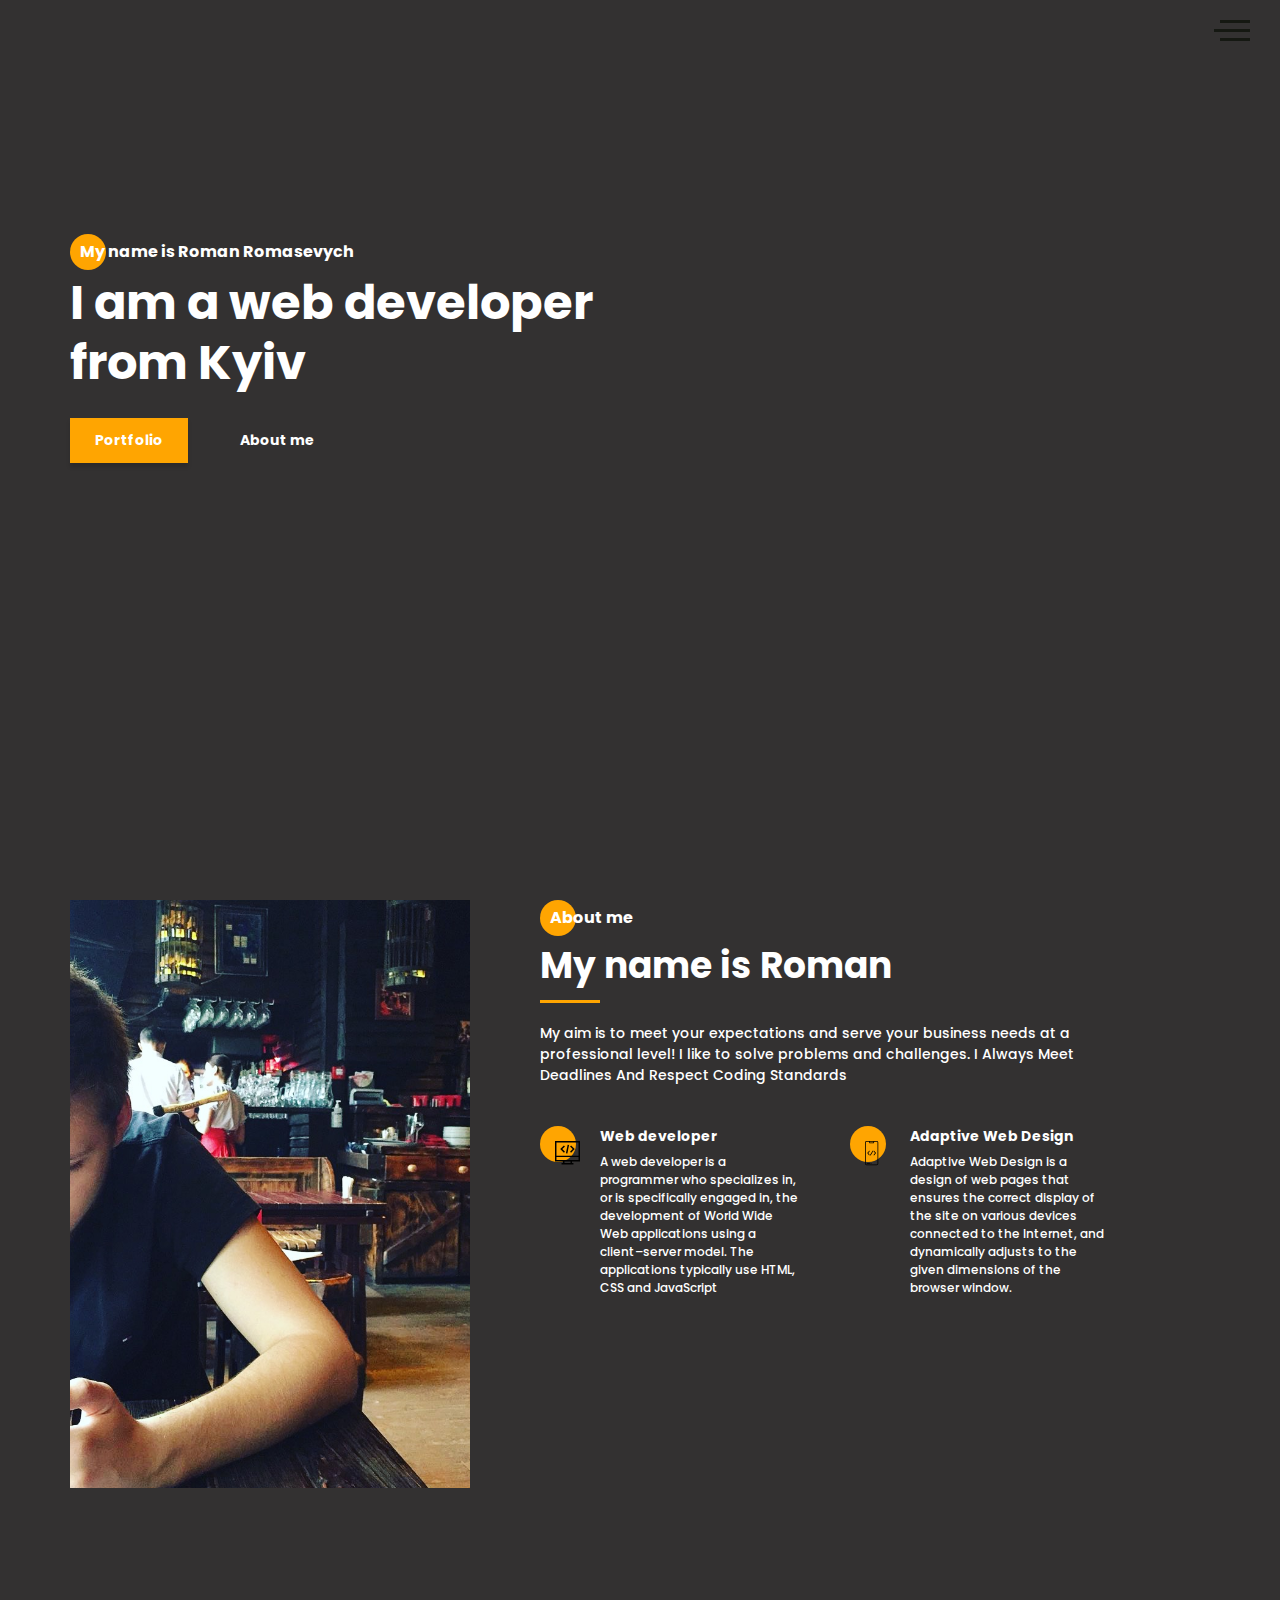
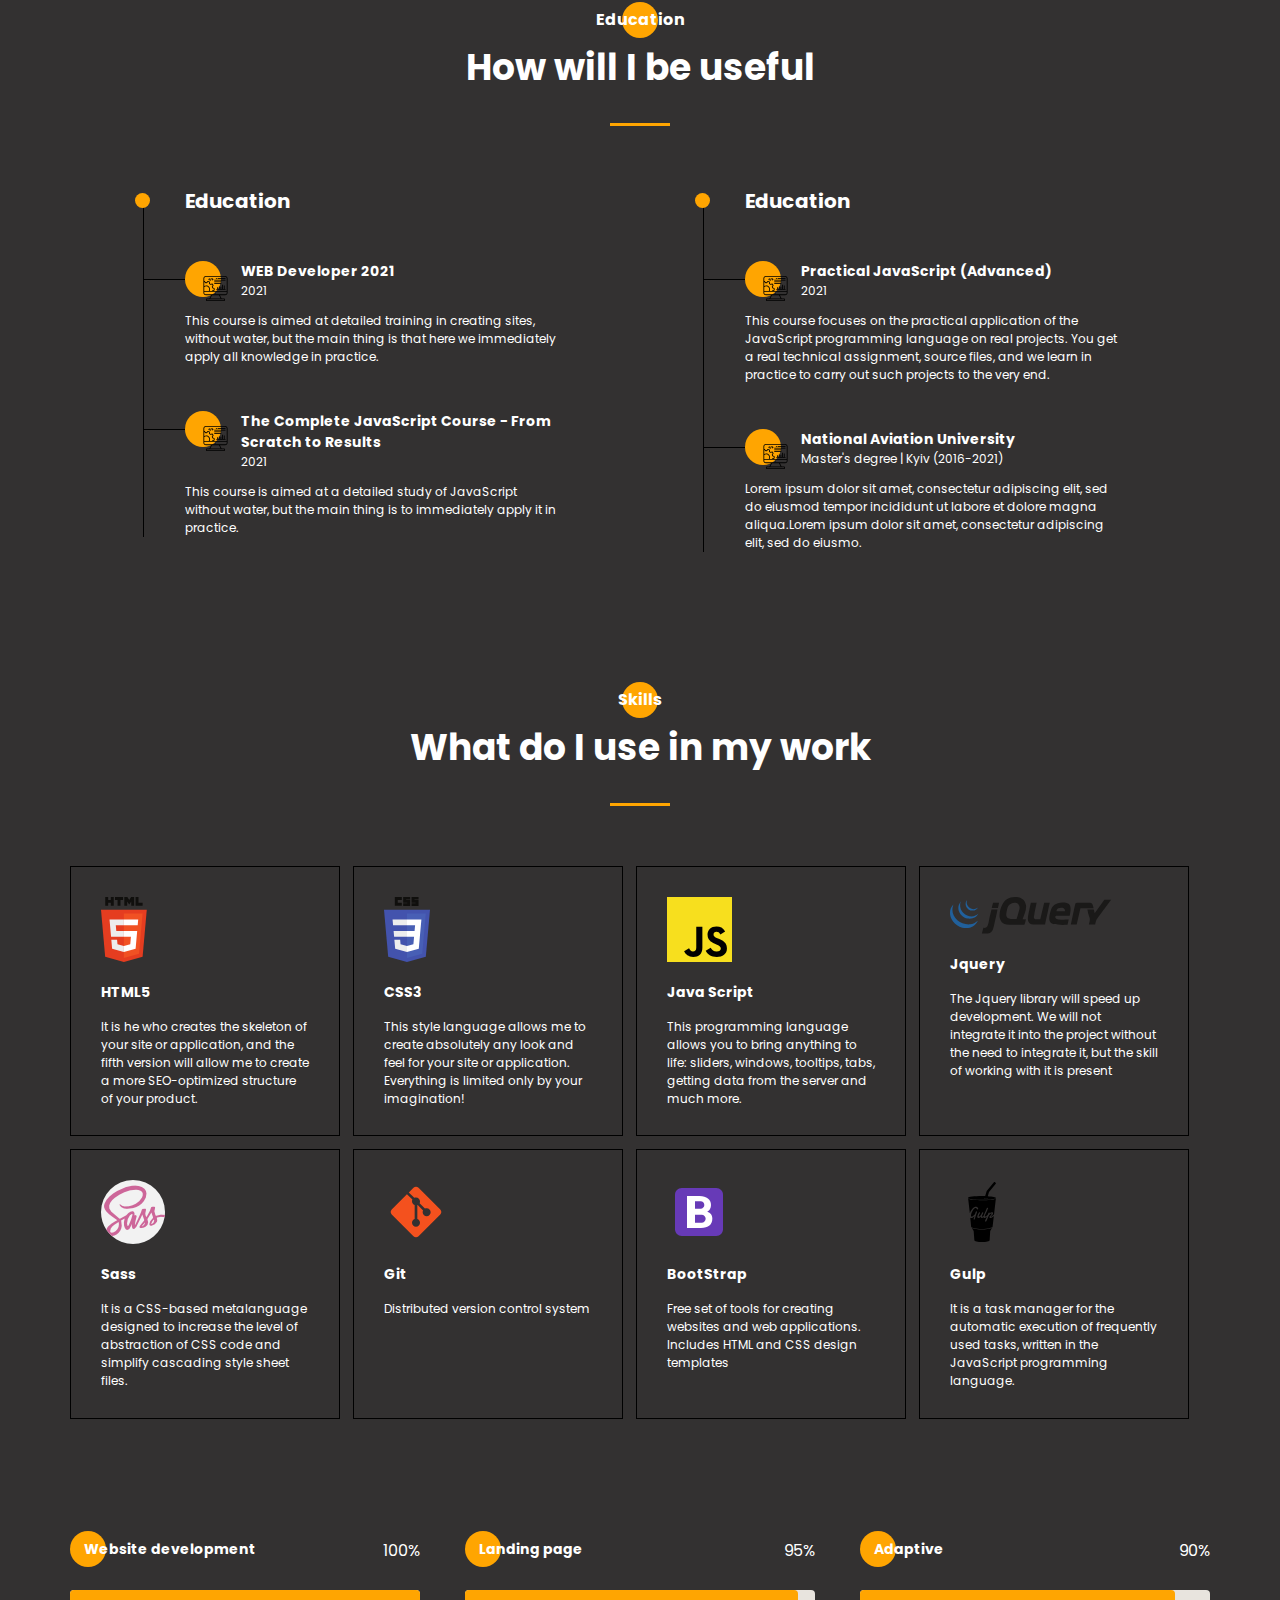
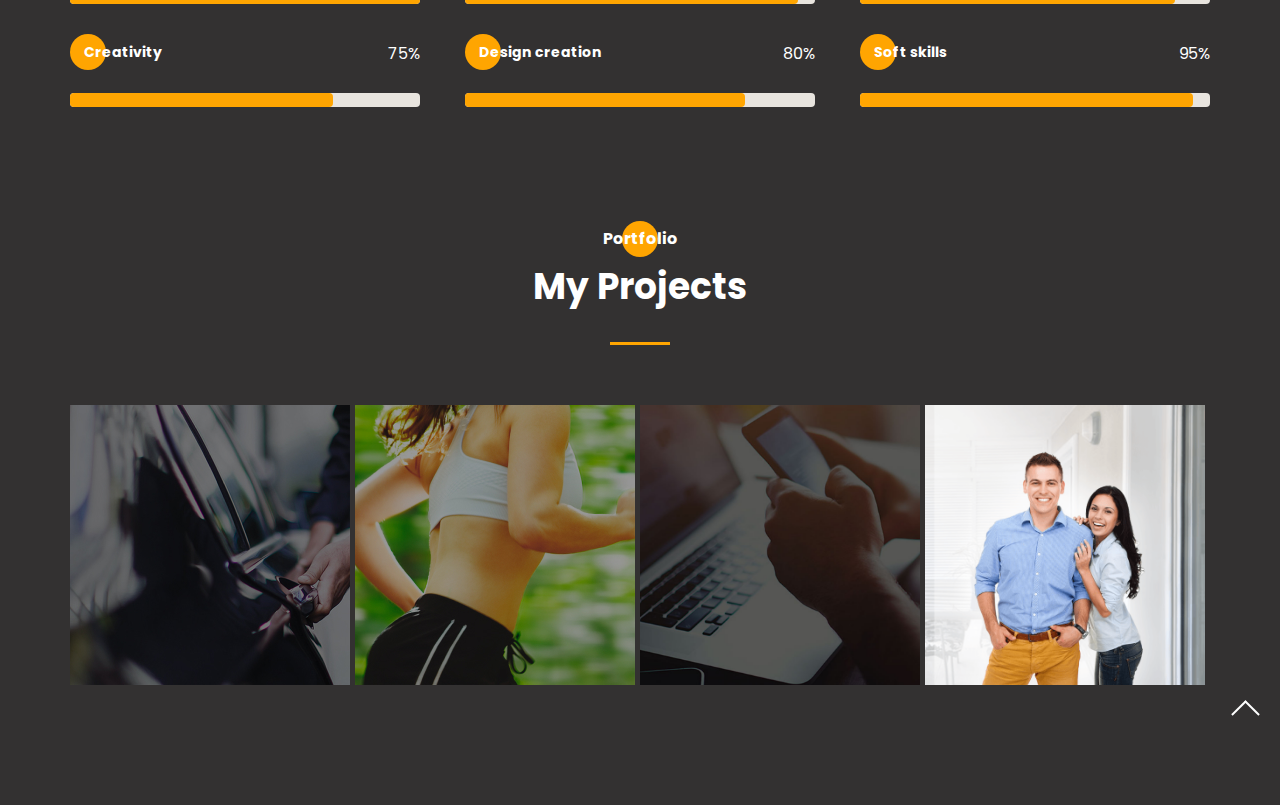
<file: index.html>
<!DOCTYPE html><html lang="en"><head><meta charset="UTF-8"><meta name="viewport" content="width=device-width,initial-scale=1"><meta http-equiv="X-UA-Compatible" content="ie=edge"><title>My resume</title><meta name="title" content="My resume"><meta name="description" content="Here you can see my work and find out more about me"><!-- Open Graph / Facebook --><meta property="og:type" content="website"><meta property="og:url" content="https://metatags.io/"><meta property="og:title" content="My resume"><meta property="og:description" content="Here you can see my work and find out more about me"><meta property="og:image" content="https://metatags.io/assets/meta-tags-16a33a6a8531e519cc0936fbba0ad904e52d35f34a46c97a2c9f6f7dd7d336f2.png"><!-- Twitter --><meta property="twitter:card" content="summary_large_image"><meta property="twitter:url" content="https://metatags.io/"><meta property="twitter:title" content="My resume"><meta property="twitter:description" content="Here you can see my work and find out more about me"><meta property="twitter:image" content="https://metatags.io/assets/meta-tags-16a33a6a8531e519cc0936fbba0ad904e52d35f34a46c97a2c9f6f7dd7d336f2.png"><!-- Favicon  --><link rel="apple-touch-icon" sizes="57x57" href="icons/favicon//apple-icon-57x57.png"><link rel="apple-touch-icon" sizes="60x60" href="icons/favicon//apple-icon-60x60.png"><link rel="apple-touch-icon" sizes="72x72" href="icons/favicon//apple-icon-72x72.png"><link rel="apple-touch-icon" sizes="76x76" href="icons/favicon//apple-icon-76x76.png"><link rel="apple-touch-icon" sizes="114x114" href="icons/favicon//apple-icon-114x114.png"><link rel="apple-touch-icon" sizes="120x120" href="icons/favicon//apple-icon-120x120.png"><link rel="apple-touch-icon" sizes="144x144" href="icons/favicon//apple-icon-144x144.png"><link rel="apple-touch-icon" sizes="152x152" href="icons/favicon//apple-icon-152x152.png"><link rel="apple-touch-icon" sizes="180x180" href="icons/favicon//apple-icon-180x180.png"><link rel="icon" type="image/png" sizes="192x192" href="icons/favicon//android-icon-192x192.png"><link rel="icon" type="image/png" sizes="32x32" href="icons/favicon//favicon-32x32.png"><link rel="icon" type="image/png" sizes="96x96" href="icons/favicon//favicon-96x96.png"><link rel="icon" type="image/png" sizes="16x16" href="icons/favicon//favicon-16x16.png"><link rel="manifest" href="icons/favicon//manifest.json"><meta name="msapplication-TileColor" content="#ffffff"><meta name="msapplication-TileImage" content="icons/favicon//ms-icon-144x144.png"><meta name="theme-color" content="#ffffff"><link rel="stylesheet" href="css/style.min.css"></head><body><aside class="social"><div class="social__text">Social networks</div><div class="social__line"></div><div class="social__links"><a href="https://github.com/romaromasevych3105" target="_blank" class="social__item"><svg width="20" height="19" viewBox="0 0 20 19" fill="none" xmlns="http://www.w3.org/2000/svg"><path d="M10 0C4.475 0 0 4.36167 0 9.74107C0 14.0457 2.865 17.6962 6.8375 18.9832C7.3375 19.0749 7.52083 18.7734 7.52083 18.5148C7.52083 18.2835 7.5125 17.6706 7.50833 16.8585C4.72667 17.4459 4.14 15.5517 4.14 15.5517C3.685 14.4274 3.0275 14.1267 3.0275 14.1267C2.12167 13.5228 3.0975 13.5352 3.0975 13.5352C4.10167 13.603 4.62917 14.5389 4.62917 14.5389C5.52083 16.0283 6.97 15.5979 7.54167 15.3493C7.63167 14.719 7.88917 14.2903 8.175 14.0466C5.95417 13.8029 3.62 12.9652 3.62 9.23304C3.62 8.16988 4.0075 7.30085 4.64917 6.61934C4.53667 6.37317 4.19917 5.3827 4.73667 4.04116C4.73667 4.04116 5.57417 3.78012 7.48667 5.03988C8.28667 4.82345 9.13667 4.71606 9.98667 4.7111C10.8367 4.71606 11.6867 4.82345 12.4867 5.03988C14.3867 3.78012 15.2242 4.04116 15.2242 4.04116C15.7617 5.3827 15.4242 6.37317 15.3242 6.61934C15.9617 7.30085 16.3492 8.16988 16.3492 9.23304C16.3492 12.9752 14.0117 13.7987 11.7867 14.0383C12.1367 14.3307 12.4617 14.928 12.4617 15.8408C12.4617 17.1444 12.4492 18.1918 12.4492 18.5082C12.4492 18.7635 12.6242 19.0683 13.1367 18.9708C17.1375 17.692 20 14.0391 20 9.74107C20 4.36167 15.5225 0 10 0Z" fill="#fff"/></svg> </a><a href="https://t.me/Romanich_R" target="_blank" class="social__item"><svg fill="#fff" xmlns="http://www.w3.org/2000/svg" viewBox="0 0 50 50" width="20px" height="20px"><path d="M 44.376953 5.9863281 C 43.889905 6.0076957 43.415817 6.1432497 42.988281 6.3144531 C 42.565113 6.4845113 40.128883 7.5243408 36.53125 9.0625 C 32.933617 10.600659 28.256963 12.603668 23.621094 14.589844 C 14.349356 18.562196 5.2382813 22.470703 5.2382812 22.470703 L 5.3046875 22.445312 C 5.3046875 22.445312 4.7547875 22.629122 4.1972656 23.017578 C 3.9185047 23.211806 3.6186028 23.462555 3.3730469 23.828125 C 3.127491 24.193695 2.9479735 24.711788 3.015625 25.259766 C 3.2532479 27.184511 5.2480469 27.730469 5.2480469 27.730469 L 5.2558594 27.734375 L 14.158203 30.78125 C 14.385177 31.538434 16.858319 39.792923 17.402344 41.541016 C 17.702797 42.507484 17.984013 43.064995 18.277344 43.445312 C 18.424133 43.635633 18.577962 43.782915 18.748047 43.890625 C 18.815627 43.933415 18.8867 43.965525 18.957031 43.994141 C 18.958531 43.994806 18.959437 43.99348 18.960938 43.994141 C 18.969579 43.997952 18.977708 43.998295 18.986328 44.001953 L 18.962891 43.996094 C 18.979231 44.002694 18.995359 44.013801 19.011719 44.019531 C 19.043456 44.030655 19.062905 44.030268 19.103516 44.039062 C 20.123059 44.395042 20.966797 43.734375 20.966797 43.734375 L 21.001953 43.707031 L 26.470703 38.634766 L 35.345703 45.554688 L 35.457031 45.605469 C 37.010484 46.295216 38.415349 45.910403 39.193359 45.277344 C 39.97137 44.644284 40.277344 43.828125 40.277344 43.828125 L 40.310547 43.742188 L 46.832031 9.7519531 C 46.998903 8.9915162 47.022612 8.334202 46.865234 7.7402344 C 46.707857 7.1462668 46.325492 6.6299361 45.845703 6.34375 C 45.365914 6.0575639 44.864001 5.9649605 44.376953 5.9863281 z M 44.429688 8.0195312 C 44.627491 8.0103707 44.774102 8.032983 44.820312 8.0605469 C 44.866523 8.0881109 44.887272 8.0844829 44.931641 8.2519531 C 44.976011 8.419423 45.000036 8.7721605 44.878906 9.3242188 L 44.875 9.3359375 L 38.390625 43.128906 C 38.375275 43.162926 38.240151 43.475531 37.931641 43.726562 C 37.616914 43.982653 37.266874 44.182554 36.337891 43.792969 L 26.632812 36.224609 L 26.359375 36.009766 L 26.353516 36.015625 L 23.451172 33.837891 L 39.761719 14.648438 A 1.0001 1.0001 0 0 0 38.974609 13 A 1.0001 1.0001 0 0 0 38.445312 13.167969 L 14.84375 28.902344 L 5.9277344 25.849609 C 5.9277344 25.849609 5.0423771 25.356927 5 25.013672 C 4.99765 24.994652 4.9871961 25.011869 5.0332031 24.943359 C 5.0792101 24.874869 5.1948546 24.759225 5.3398438 24.658203 C 5.6298218 24.456159 5.9609375 24.333984 5.9609375 24.333984 L 5.9941406 24.322266 L 6.0273438 24.308594 C 6.0273438 24.308594 15.138894 20.399882 24.410156 16.427734 C 29.045787 14.44166 33.721617 12.440122 37.318359 10.902344 C 40.914175 9.3649615 43.512419 8.2583658 43.732422 8.1699219 C 43.982886 8.0696253 44.231884 8.0286918 44.429688 8.0195312 z M 33.613281 18.792969 L 21.244141 33.345703 L 21.238281 33.351562 A 1.0001 1.0001 0 0 0 21.183594 33.423828 A 1.0001 1.0001 0 0 0 21.128906 33.507812 A 1.0001 1.0001 0 0 0 20.998047 33.892578 A 1.0001 1.0001 0 0 0 20.998047 33.900391 L 19.386719 41.146484 C 19.35993 41.068197 19.341173 41.039555 19.3125 40.947266 L 19.3125 40.945312 C 18.800713 39.30085 16.467362 31.5161 16.144531 30.439453 L 33.613281 18.792969 z M 22.640625 35.730469 L 24.863281 37.398438 L 21.597656 40.425781 L 22.640625 35.730469 z"/></svg></a><a href="mailto:roman.romasevych@gmail.com" target="_blank" class="social__item"><svg fill="#fff" xmlns="http://www.w3.org/2000/svg" viewBox="0 0 80 80" width="25px" height="25px"><path d="M 11.5 14 C 7.925781 14 5.007813 16.914063 5 20.484375 C 5 20.488281 5 20.488281 5 20.492188 C 5 20.496094 5 20.496094 5 20.5 L 5 61.5 C 5 65.078125 7.921875 68 11.5 68 L 68.5 68 C 72.078125 68 75 65.078125 75 61.5 L 75 20.5 C 75 20.496094 75 20.496094 75 20.492188 C 75 20.488281 75 20.488281 75 20.484375 C 74.992188 16.914063 72.074219 14 68.5 14 Z M 11.5 16 L 68.5 16 C 69.445313 16 70.320313 16.289063 71.042969 16.78125 L 70.894531 17.050781 L 71.269531 17.863281 L 72.144531 18.050781 L 72.25 18.003906 C 72.722656 18.71875 73 19.570313 73 20.496094 C 73 20.496094 73 20.496094 73 20.5 C 72.996094 22.132813 72.199219 23.65625 70.859375 24.589844 L 40 46.09375 L 9.140625 24.589844 C 7.800781 23.65625 7.003906 22.132813 7 20.5 C 7 20.496094 7 20.496094 7 20.496094 C 7 19.535156 7.304688 18.652344 7.8125 17.921875 L 8.382813 18.003906 L 9.015625 17.375 L 8.933594 16.800781 C 9.660156 16.300781 10.542969 16 11.5 16 Z M 11.03125 18.394531 L 10.398438 19.03125 L 10.527344 19.917969 L 10.777344 20.164063 L 10.859375 20.222656 L 11.746094 20.347656 L 12.378906 19.71875 L 12.25 18.828125 L 12 18.578125 L 11.921875 18.523438 Z M 68.359375 18.40625 L 68.042969 18.550781 L 67.957031 18.609375 L 67.53125 19.394531 L 67.90625 20.210938 L 68.78125 20.394531 L 69.101563 20.25 L 69.183594 20.191406 L 69.609375 19.40625 L 69.234375 18.59375 Z M 14.394531 20.738281 L 13.761719 21.375 L 13.890625 22.261719 L 14.140625 22.511719 L 14.21875 22.566406 L 15.109375 22.695313 L 15.742188 22.0625 L 15.613281 21.171875 L 15.363281 20.925781 L 15.28125 20.867188 Z M 65 20.75 L 64.675781 20.894531 L 64.59375 20.953125 L 64.167969 21.738281 L 64.542969 22.554688 L 65.417969 22.742188 L 65.738281 22.59375 L 65.820313 22.535156 L 66.25 21.75 L 65.875 20.9375 Z M 17.761719 23.082031 L 17.125 23.71875 L 17.253906 24.605469 L 17.503906 24.855469 L 17.585938 24.910156 L 18.472656 25.039063 L 19.105469 24.40625 L 18.980469 23.519531 L 18.730469 23.269531 L 18.644531 23.214844 Z M 61.632813 23.09375 L 61.3125 23.238281 L 61.230469 23.296875 L 60.800781 24.082031 L 61.175781 24.898438 L 62.054688 25.085938 L 62.375 24.9375 L 62.457031 24.878906 L 62.886719 24.09375 L 62.511719 23.28125 Z M 7 25.363281 C 7.304688 25.679688 7.632813 25.972656 8 26.230469 L 11.976563 29 C 11.433594 29.015625 11 29.457031 11 30 C 11 30.550781 11.449219 31 12 31 C 12.550781 31 13 30.550781 13 30 C 13 29.890625 12.980469 29.78125 12.945313 29.675781 L 40 48.53125 L 67.054688 29.675781 C 67.019531 29.78125 67 29.890625 67 30 C 67 30.550781 67.449219 31 68 31 C 68.550781 31 69 30.550781 69 30 C 69 29.457031 68.566406 29.011719 68.023438 29 L 72 26.230469 C 72.367188 25.972656 72.695313 25.679688 73 25.363281 L 73 61.5 C 73 63.828125 71.253906 65.699219 69 65.949219 C 68.972656 65.417969 68.53125 65 68 65 C 67.449219 65 67 65.449219 67 66 L 13 66 C 13 65.449219 12.550781 65 12 65 C 11.46875 65 11.027344 65.417969 11 65.949219 C 8.746094 65.699219 7 63.828125 7 61.5 Z M 21.125 25.425781 L 20.488281 26.0625 L 20.617188 26.949219 L 20.867188 27.199219 L 20.949219 27.253906 L 21.835938 27.382813 L 22.46875 26.75 L 22.34375 25.863281 L 22.09375 25.613281 L 22.011719 25.558594 Z M 58.269531 25.4375 L 57.949219 25.582031 L 57.867188 25.640625 L 57.4375 26.429688 L 57.8125 27.242188 L 58.691406 27.429688 L 59.011719 27.28125 L 59.09375 27.222656 L 59.519531 26.4375 L 59.144531 25.625 Z M 24.488281 27.769531 L 23.855469 28.40625 L 23.984375 29.292969 L 24.230469 29.542969 L 24.3125 29.597656 L 25.199219 29.730469 L 25.832031 29.09375 L 25.703125 28.207031 L 25.457031 27.957031 L 25.375 27.902344 Z M 54.90625 27.78125 L 54.585938 27.925781 L 54.503906 27.984375 L 54.078125 28.773438 L 54.453125 29.589844 L 55.328125 29.773438 L 55.644531 29.625 L 55.730469 29.570313 L 56.15625 28.78125 L 55.78125 27.96875 Z M 27.851563 30.117188 L 27.21875 30.75 L 27.34375 31.636719 L 27.59375 31.886719 L 27.675781 31.941406 L 28.5625 32.074219 L 29.199219 31.4375 L 29.066406 30.550781 L 28.820313 30.300781 L 28.738281 30.246094 Z M 51.542969 30.125 L 51.222656 30.273438 L 51.140625 30.328125 L 50.714844 31.117188 L 51.089844 31.933594 L 51.964844 32.121094 L 52.28125 31.96875 L 52.363281 31.914063 L 52.792969 31.125 L 52.417969 30.3125 Z M 31.214844 32.460938 L 30.578125 33.09375 L 30.707031 33.980469 L 30.957031 34.230469 L 31.042969 34.285156 L 31.925781 34.417969 L 32.5625 33.78125 L 32.433594 32.894531 L 32.183594 32.644531 L 32.101563 32.589844 Z M 48.179688 32.46875 L 47.859375 32.617188 L 47.777344 32.671875 L 47.347656 33.460938 L 47.722656 34.277344 L 48.597656 34.464844 L 48.921875 34.3125 L 49 34.257813 L 49.429688 33.46875 L 49.054688 32.65625 Z M 12 33 C 11.449219 33 11 33.449219 11 34 C 11 34.550781 11.449219 35 12 35 C 12.550781 35 13 34.550781 13 34 C 13 33.449219 12.550781 33 12 33 Z M 68 33 C 67.449219 33 67 33.449219 67 34 C 67 34.550781 67.449219 35 68 35 C 68.550781 35 69 34.550781 69 34 C 69 33.449219 68.550781 33 68 33 Z M 34.578125 34.804688 L 33.945313 35.4375 L 34.074219 36.328125 L 34.324219 36.574219 L 34.40625 36.628906 L 35.292969 36.761719 L 35.921875 36.125 L 35.796875 35.238281 L 35.546875 34.988281 L 35.464844 34.933594 Z M 44.8125 34.8125 L 44.496094 34.960938 L 44.410156 35.019531 L 43.984375 35.808594 L 44.359375 36.621094 L 45.234375 36.808594 L 45.558594 36.660156 L 45.640625 36.601563 L 46.066406 35.8125 L 45.691406 35 Z M 12 37 C 11.449219 37 11 37.449219 11 38 C 11 38.550781 11.449219 39 12 39 C 12.550781 39 13 38.550781 13 38 C 13 37.449219 12.550781 37 12 37 Z M 68 37 C 67.449219 37 67 37.449219 67 38 C 67 38.550781 67.449219 39 68 39 C 68.550781 39 69 38.550781 69 38 C 69 37.449219 68.550781 37 68 37 Z M 37.941406 37.148438 L 37.308594 37.78125 L 37.4375 38.671875 L 37.6875 38.917969 L 37.765625 38.976563 L 38.65625 39.105469 L 39.289063 38.46875 L 39.160156 37.582031 L 38.910156 37.335938 L 38.828125 37.277344 Z M 41.453125 37.15625 L 41.128906 37.308594 L 41.046875 37.363281 L 40.621094 38.152344 L 40.996094 38.964844 L 41.875 39.152344 L 42.191406 39.003906 L 42.277344 38.949219 L 42.703125 38.160156 L 42.328125 37.34375 Z M 12 41 C 11.449219 41 11 41.449219 11 42 C 11 42.550781 11.449219 43 12 43 C 12.550781 43 13 42.550781 13 42 C 13 41.449219 12.550781 41 12 41 Z M 68 41 C 67.449219 41 67 41.449219 67 42 C 67 42.550781 67.449219 43 68 43 C 68.550781 43 69 42.550781 69 42 C 69 41.449219 68.550781 41 68 41 Z M 12 45 C 11.449219 45 11 45.449219 11 46 C 11 46.550781 11.449219 47 12 47 C 12.550781 47 13 46.550781 13 46 C 13 45.449219 12.550781 45 12 45 Z M 68 45 C 67.449219 45 67 45.449219 67 46 C 67 46.550781 67.449219 47 68 47 C 68.550781 47 69 46.550781 69 46 C 69 45.449219 68.550781 45 68 45 Z M 12 49 C 11.449219 49 11 49.449219 11 50 C 11 50.550781 11.449219 51 12 51 C 12.550781 51 13 50.550781 13 50 C 13 49.449219 12.550781 49 12 49 Z M 68 49 C 67.449219 49 67 49.449219 67 50 C 67 50.550781 67.449219 51 68 51 C 68.550781 51 69 50.550781 69 50 C 69 49.449219 68.550781 49 68 49 Z M 12 53 C 11.449219 53 11 53.449219 11 54 C 11 54.550781 11.449219 55 12 55 C 12.550781 55 13 54.550781 13 54 C 13 53.449219 12.550781 53 12 53 Z M 68 53 C 67.449219 53 67 53.449219 67 54 C 67 54.550781 67.449219 55 68 55 C 68.550781 55 69 54.550781 69 54 C 69 53.449219 68.550781 53 68 53 Z M 12 57 C 11.449219 57 11 57.449219 11 58 C 11 58.550781 11.449219 59 12 59 C 12.550781 59 13 58.550781 13 58 C 13 57.449219 12.550781 57 12 57 Z M 68 57 C 67.449219 57 67 57.449219 67 58 C 67 58.550781 67.449219 59 68 59 C 68.550781 59 69 58.550781 69 58 C 69 57.449219 68.550781 57 68 57 Z M 12 61 C 11.449219 61 11 61.449219 11 62 C 11 62.550781 11.449219 63 12 63 C 12.550781 63 13 62.550781 13 62 C 13 61.449219 12.550781 61 12 61 Z M 68 61 C 67.449219 61 67 61.449219 67 62 C 67 62.550781 67.449219 63 68 63 C 68.550781 63 69 62.550781 69 62 C 69 61.449219 68.550781 61 68 61 Z"/></svg></a></div></aside><div class="menu"><div class="menu__block"><div class="menu__close"><svg width="29" height="30" viewBox="0 0 29 30" fill="none" xmlns="http://www.w3.org/2000/svg"><path d="M17.1568 14.5231L28.4489 3.23075C29.1837 2.49623 29.1837 1.30861 28.4489 0.574085C27.7144 -0.160437 26.5267 -0.160437 25.7922 0.574085L14.4998 11.8665L3.20781 0.574085C2.47295 -0.160437 1.28567 -0.160437 0.551149 0.574085C-0.183716 1.30861 -0.183716 2.49623 0.551149 3.23075L11.8432 14.5231L0.551149 25.8155C-0.183716 26.55 -0.183716 27.7376 0.551149 28.4721C0.917206 28.8385 1.39852 29.0226 1.87948 29.0226C2.36045 29.0226 2.84141 28.8385 3.20781 28.4721L14.4998 17.1798L25.7922 28.4721C26.1586 28.8385 26.6396 29.0226 27.1205 29.0226C27.6015 29.0226 28.0825 28.8385 28.4489 28.4721C29.1837 27.7376 29.1837 26.55 28.4489 25.8155L17.1568 14.5231Z" fill="black"/></svg></div><nav class="menu__nav"><ul class="menu__list"><li class="menu__item" data-value="about">About me</li><li class="menu__item" data-value="education">My Education</li><li class="menu__item" data-value="skills">MY SKILLS</li><li class="menu__item" data-value="portfolio">My Portfolio</li></ul></nav><div class="menu__social"><a href="https://github.com/romaromasevych3105" target="_blank"><svg width="20" height="19" viewBox="0 0 20 19" fill="none" xmlns="http://www.w3.org/2000/svg"><path d="M10 0C4.475 0 0 4.36167 0 9.74107C0 14.0457 2.865 17.6962 6.8375 18.9832C7.3375 19.0749 7.52083 18.7734 7.52083 18.5148C7.52083 18.2835 7.5125 17.6706 7.50833 16.8585C4.72667 17.4459 4.14 15.5517 4.14 15.5517C3.685 14.4274 3.0275 14.1267 3.0275 14.1267C2.12167 13.5228 3.0975 13.5352 3.0975 13.5352C4.10167 13.603 4.62917 14.5389 4.62917 14.5389C5.52083 16.0283 6.97 15.5979 7.54167 15.3493C7.63167 14.719 7.88917 14.2903 8.175 14.0466C5.95417 13.8029 3.62 12.9652 3.62 9.23304C3.62 8.16988 4.0075 7.30085 4.64917 6.61934C4.53667 6.37317 4.19917 5.3827 4.73667 4.04116C4.73667 4.04116 5.57417 3.78012 7.48667 5.03988C8.28667 4.82345 9.13667 4.71606 9.98667 4.7111C10.8367 4.71606 11.6867 4.82345 12.4867 5.03988C14.3867 3.78012 15.2242 4.04116 15.2242 4.04116C15.7617 5.3827 15.4242 6.37317 15.3242 6.61934C15.9617 7.30085 16.3492 8.16988 16.3492 9.23304C16.3492 12.9752 14.0117 13.7987 11.7867 14.0383C12.1367 14.3307 12.4617 14.928 12.4617 15.8408C12.4617 17.1444 12.4492 18.1918 12.4492 18.5082C12.4492 18.7635 12.6242 19.0683 13.1367 18.9708C17.1375 17.692 20 14.0391 20 9.74107C20 4.36167 15.5225 0 10 0Z" fill="#fff"/></svg> </a><a href="https://t.me/Romanich_R" target="_blank"><svg fill=" #fff" xmlns="http://www.w3.org/2000/svg" viewBox="0 0 50 50" width="20px" height="20px"><path d="M 44.376953 5.9863281 C 43.889905 6.0076957 43.415817 6.1432497 42.988281 6.3144531 C 42.565113 6.4845113 40.128883 7.5243408 36.53125 9.0625 C 32.933617 10.600659 28.256963 12.603668 23.621094 14.589844 C 14.349356 18.562196 5.2382813 22.470703 5.2382812 22.470703 L 5.3046875 22.445312 C 5.3046875 22.445312 4.7547875 22.629122 4.1972656 23.017578 C 3.9185047 23.211806 3.6186028 23.462555 3.3730469 23.828125 C 3.127491 24.193695 2.9479735 24.711788 3.015625 25.259766 C 3.2532479 27.184511 5.2480469 27.730469 5.2480469 27.730469 L 5.2558594 27.734375 L 14.158203 30.78125 C 14.385177 31.538434 16.858319 39.792923 17.402344 41.541016 C 17.702797 42.507484 17.984013 43.064995 18.277344 43.445312 C 18.424133 43.635633 18.577962 43.782915 18.748047 43.890625 C 18.815627 43.933415 18.8867 43.965525 18.957031 43.994141 C 18.958531 43.994806 18.959437 43.99348 18.960938 43.994141 C 18.969579 43.997952 18.977708 43.998295 18.986328 44.001953 L 18.962891 43.996094 C 18.979231 44.002694 18.995359 44.013801 19.011719 44.019531 C 19.043456 44.030655 19.062905 44.030268 19.103516 44.039062 C 20.123059 44.395042 20.966797 43.734375 20.966797 43.734375 L 21.001953 43.707031 L 26.470703 38.634766 L 35.345703 45.554688 L 35.457031 45.605469 C 37.010484 46.295216 38.415349 45.910403 39.193359 45.277344 C 39.97137 44.644284 40.277344 43.828125 40.277344 43.828125 L 40.310547 43.742188 L 46.832031 9.7519531 C 46.998903 8.9915162 47.022612 8.334202 46.865234 7.7402344 C 46.707857 7.1462668 46.325492 6.6299361 45.845703 6.34375 C 45.365914 6.0575639 44.864001 5.9649605 44.376953 5.9863281 z M 44.429688 8.0195312 C 44.627491 8.0103707 44.774102 8.032983 44.820312 8.0605469 C 44.866523 8.0881109 44.887272 8.0844829 44.931641 8.2519531 C 44.976011 8.419423 45.000036 8.7721605 44.878906 9.3242188 L 44.875 9.3359375 L 38.390625 43.128906 C 38.375275 43.162926 38.240151 43.475531 37.931641 43.726562 C 37.616914 43.982653 37.266874 44.182554 36.337891 43.792969 L 26.632812 36.224609 L 26.359375 36.009766 L 26.353516 36.015625 L 23.451172 33.837891 L 39.761719 14.648438 A 1.0001 1.0001 0 0 0 38.974609 13 A 1.0001 1.0001 0 0 0 38.445312 13.167969 L 14.84375 28.902344 L 5.9277344 25.849609 C 5.9277344 25.849609 5.0423771 25.356927 5 25.013672 C 4.99765 24.994652 4.9871961 25.011869 5.0332031 24.943359 C 5.0792101 24.874869 5.1948546 24.759225 5.3398438 24.658203 C 5.6298218 24.456159 5.9609375 24.333984 5.9609375 24.333984 L 5.9941406 24.322266 L 6.0273438 24.308594 C 6.0273438 24.308594 15.138894 20.399882 24.410156 16.427734 C 29.045787 14.44166 33.721617 12.440122 37.318359 10.902344 C 40.914175 9.3649615 43.512419 8.2583658 43.732422 8.1699219 C 43.982886 8.0696253 44.231884 8.0286918 44.429688 8.0195312 z M 33.613281 18.792969 L 21.244141 33.345703 L 21.238281 33.351562 A 1.0001 1.0001 0 0 0 21.183594 33.423828 A 1.0001 1.0001 0 0 0 21.128906 33.507812 A 1.0001 1.0001 0 0 0 20.998047 33.892578 A 1.0001 1.0001 0 0 0 20.998047 33.900391 L 19.386719 41.146484 C 19.35993 41.068197 19.341173 41.039555 19.3125 40.947266 L 19.3125 40.945312 C 18.800713 39.30085 16.467362 31.5161 16.144531 30.439453 L 33.613281 18.792969 z M 22.640625 35.730469 L 24.863281 37.398438 L 21.597656 40.425781 L 22.640625 35.730469 z"/></svg> </a><a href="mailto:roman.romasevych@gmail.com" target="_blank"><svg fill="#fff" xmlns="http://www.w3.org/2000/svg" viewBox="0 0 80 80" width="25px" height="25px"><path d="M 11.5 14 C 7.925781 14 5.007813 16.914063 5 20.484375 C 5 20.488281 5 20.488281 5 20.492188 C 5 20.496094 5 20.496094 5 20.5 L 5 61.5 C 5 65.078125 7.921875 68 11.5 68 L 68.5 68 C 72.078125 68 75 65.078125 75 61.5 L 75 20.5 C 75 20.496094 75 20.496094 75 20.492188 C 75 20.488281 75 20.488281 75 20.484375 C 74.992188 16.914063 72.074219 14 68.5 14 Z M 11.5 16 L 68.5 16 C 69.445313 16 70.320313 16.289063 71.042969 16.78125 L 70.894531 17.050781 L 71.269531 17.863281 L 72.144531 18.050781 L 72.25 18.003906 C 72.722656 18.71875 73 19.570313 73 20.496094 C 73 20.496094 73 20.496094 73 20.5 C 72.996094 22.132813 72.199219 23.65625 70.859375 24.589844 L 40 46.09375 L 9.140625 24.589844 C 7.800781 23.65625 7.003906 22.132813 7 20.5 C 7 20.496094 7 20.496094 7 20.496094 C 7 19.535156 7.304688 18.652344 7.8125 17.921875 L 8.382813 18.003906 L 9.015625 17.375 L 8.933594 16.800781 C 9.660156 16.300781 10.542969 16 11.5 16 Z M 11.03125 18.394531 L 10.398438 19.03125 L 10.527344 19.917969 L 10.777344 20.164063 L 10.859375 20.222656 L 11.746094 20.347656 L 12.378906 19.71875 L 12.25 18.828125 L 12 18.578125 L 11.921875 18.523438 Z M 68.359375 18.40625 L 68.042969 18.550781 L 67.957031 18.609375 L 67.53125 19.394531 L 67.90625 20.210938 L 68.78125 20.394531 L 69.101563 20.25 L 69.183594 20.191406 L 69.609375 19.40625 L 69.234375 18.59375 Z M 14.394531 20.738281 L 13.761719 21.375 L 13.890625 22.261719 L 14.140625 22.511719 L 14.21875 22.566406 L 15.109375 22.695313 L 15.742188 22.0625 L 15.613281 21.171875 L 15.363281 20.925781 L 15.28125 20.867188 Z M 65 20.75 L 64.675781 20.894531 L 64.59375 20.953125 L 64.167969 21.738281 L 64.542969 22.554688 L 65.417969 22.742188 L 65.738281 22.59375 L 65.820313 22.535156 L 66.25 21.75 L 65.875 20.9375 Z M 17.761719 23.082031 L 17.125 23.71875 L 17.253906 24.605469 L 17.503906 24.855469 L 17.585938 24.910156 L 18.472656 25.039063 L 19.105469 24.40625 L 18.980469 23.519531 L 18.730469 23.269531 L 18.644531 23.214844 Z M 61.632813 23.09375 L 61.3125 23.238281 L 61.230469 23.296875 L 60.800781 24.082031 L 61.175781 24.898438 L 62.054688 25.085938 L 62.375 24.9375 L 62.457031 24.878906 L 62.886719 24.09375 L 62.511719 23.28125 Z M 7 25.363281 C 7.304688 25.679688 7.632813 25.972656 8 26.230469 L 11.976563 29 C 11.433594 29.015625 11 29.457031 11 30 C 11 30.550781 11.449219 31 12 31 C 12.550781 31 13 30.550781 13 30 C 13 29.890625 12.980469 29.78125 12.945313 29.675781 L 40 48.53125 L 67.054688 29.675781 C 67.019531 29.78125 67 29.890625 67 30 C 67 30.550781 67.449219 31 68 31 C 68.550781 31 69 30.550781 69 30 C 69 29.457031 68.566406 29.011719 68.023438 29 L 72 26.230469 C 72.367188 25.972656 72.695313 25.679688 73 25.363281 L 73 61.5 C 73 63.828125 71.253906 65.699219 69 65.949219 C 68.972656 65.417969 68.53125 65 68 65 C 67.449219 65 67 65.449219 67 66 L 13 66 C 13 65.449219 12.550781 65 12 65 C 11.46875 65 11.027344 65.417969 11 65.949219 C 8.746094 65.699219 7 63.828125 7 61.5 Z M 21.125 25.425781 L 20.488281 26.0625 L 20.617188 26.949219 L 20.867188 27.199219 L 20.949219 27.253906 L 21.835938 27.382813 L 22.46875 26.75 L 22.34375 25.863281 L 22.09375 25.613281 L 22.011719 25.558594 Z M 58.269531 25.4375 L 57.949219 25.582031 L 57.867188 25.640625 L 57.4375 26.429688 L 57.8125 27.242188 L 58.691406 27.429688 L 59.011719 27.28125 L 59.09375 27.222656 L 59.519531 26.4375 L 59.144531 25.625 Z M 24.488281 27.769531 L 23.855469 28.40625 L 23.984375 29.292969 L 24.230469 29.542969 L 24.3125 29.597656 L 25.199219 29.730469 L 25.832031 29.09375 L 25.703125 28.207031 L 25.457031 27.957031 L 25.375 27.902344 Z M 54.90625 27.78125 L 54.585938 27.925781 L 54.503906 27.984375 L 54.078125 28.773438 L 54.453125 29.589844 L 55.328125 29.773438 L 55.644531 29.625 L 55.730469 29.570313 L 56.15625 28.78125 L 55.78125 27.96875 Z M 27.851563 30.117188 L 27.21875 30.75 L 27.34375 31.636719 L 27.59375 31.886719 L 27.675781 31.941406 L 28.5625 32.074219 L 29.199219 31.4375 L 29.066406 30.550781 L 28.820313 30.300781 L 28.738281 30.246094 Z M 51.542969 30.125 L 51.222656 30.273438 L 51.140625 30.328125 L 50.714844 31.117188 L 51.089844 31.933594 L 51.964844 32.121094 L 52.28125 31.96875 L 52.363281 31.914063 L 52.792969 31.125 L 52.417969 30.3125 Z M 31.214844 32.460938 L 30.578125 33.09375 L 30.707031 33.980469 L 30.957031 34.230469 L 31.042969 34.285156 L 31.925781 34.417969 L 32.5625 33.78125 L 32.433594 32.894531 L 32.183594 32.644531 L 32.101563 32.589844 Z M 48.179688 32.46875 L 47.859375 32.617188 L 47.777344 32.671875 L 47.347656 33.460938 L 47.722656 34.277344 L 48.597656 34.464844 L 48.921875 34.3125 L 49 34.257813 L 49.429688 33.46875 L 49.054688 32.65625 Z M 12 33 C 11.449219 33 11 33.449219 11 34 C 11 34.550781 11.449219 35 12 35 C 12.550781 35 13 34.550781 13 34 C 13 33.449219 12.550781 33 12 33 Z M 68 33 C 67.449219 33 67 33.449219 67 34 C 67 34.550781 67.449219 35 68 35 C 68.550781 35 69 34.550781 69 34 C 69 33.449219 68.550781 33 68 33 Z M 34.578125 34.804688 L 33.945313 35.4375 L 34.074219 36.328125 L 34.324219 36.574219 L 34.40625 36.628906 L 35.292969 36.761719 L 35.921875 36.125 L 35.796875 35.238281 L 35.546875 34.988281 L 35.464844 34.933594 Z M 44.8125 34.8125 L 44.496094 34.960938 L 44.410156 35.019531 L 43.984375 35.808594 L 44.359375 36.621094 L 45.234375 36.808594 L 45.558594 36.660156 L 45.640625 36.601563 L 46.066406 35.8125 L 45.691406 35 Z M 12 37 C 11.449219 37 11 37.449219 11 38 C 11 38.550781 11.449219 39 12 39 C 12.550781 39 13 38.550781 13 38 C 13 37.449219 12.550781 37 12 37 Z M 68 37 C 67.449219 37 67 37.449219 67 38 C 67 38.550781 67.449219 39 68 39 C 68.550781 39 69 38.550781 69 38 C 69 37.449219 68.550781 37 68 37 Z M 37.941406 37.148438 L 37.308594 37.78125 L 37.4375 38.671875 L 37.6875 38.917969 L 37.765625 38.976563 L 38.65625 39.105469 L 39.289063 38.46875 L 39.160156 37.582031 L 38.910156 37.335938 L 38.828125 37.277344 Z M 41.453125 37.15625 L 41.128906 37.308594 L 41.046875 37.363281 L 40.621094 38.152344 L 40.996094 38.964844 L 41.875 39.152344 L 42.191406 39.003906 L 42.277344 38.949219 L 42.703125 38.160156 L 42.328125 37.34375 Z M 12 41 C 11.449219 41 11 41.449219 11 42 C 11 42.550781 11.449219 43 12 43 C 12.550781 43 13 42.550781 13 42 C 13 41.449219 12.550781 41 12 41 Z M 68 41 C 67.449219 41 67 41.449219 67 42 C 67 42.550781 67.449219 43 68 43 C 68.550781 43 69 42.550781 69 42 C 69 41.449219 68.550781 41 68 41 Z M 12 45 C 11.449219 45 11 45.449219 11 46 C 11 46.550781 11.449219 47 12 47 C 12.550781 47 13 46.550781 13 46 C 13 45.449219 12.550781 45 12 45 Z M 68 45 C 67.449219 45 67 45.449219 67 46 C 67 46.550781 67.449219 47 68 47 C 68.550781 47 69 46.550781 69 46 C 69 45.449219 68.550781 45 68 45 Z M 12 49 C 11.449219 49 11 49.449219 11 50 C 11 50.550781 11.449219 51 12 51 C 12.550781 51 13 50.550781 13 50 C 13 49.449219 12.550781 49 12 49 Z M 68 49 C 67.449219 49 67 49.449219 67 50 C 67 50.550781 67.449219 51 68 51 C 68.550781 51 69 50.550781 69 50 C 69 49.449219 68.550781 49 68 49 Z M 12 53 C 11.449219 53 11 53.449219 11 54 C 11 54.550781 11.449219 55 12 55 C 12.550781 55 13 54.550781 13 54 C 13 53.449219 12.550781 53 12 53 Z M 68 53 C 67.449219 53 67 53.449219 67 54 C 67 54.550781 67.449219 55 68 55 C 68.550781 55 69 54.550781 69 54 C 69 53.449219 68.550781 53 68 53 Z M 12 57 C 11.449219 57 11 57.449219 11 58 C 11 58.550781 11.449219 59 12 59 C 12.550781 59 13 58.550781 13 58 C 13 57.449219 12.550781 57 12 57 Z M 68 57 C 67.449219 57 67 57.449219 67 58 C 67 58.550781 67.449219 59 68 59 C 68.550781 59 69 58.550781 69 58 C 69 57.449219 68.550781 57 68 57 Z M 12 61 C 11.449219 61 11 61.449219 11 62 C 11 62.550781 11.449219 63 12 63 C 12.550781 63 13 62.550781 13 62 C 13 61.449219 12.550781 61 12 61 Z M 68 61 C 67.449219 61 67 61.449219 67 62 C 67 62.550781 67.449219 63 68 63 C 68.550781 63 69 62.550781 69 62 C 69 61.449219 68.550781 61 68 61 Z"/></svg></a></div></div><div class="menu__overlay"></div></div><section class="promo" id="promo"><div class="hamburger"><span></span> <span></span> <span></span></div><div class="container"><div class="promo__wrapp"><h2 class="title promo__subtitle">My name is Roman Romasevych</h2><h1 class="title title_fs48">I am a web developer from Kyiv</h1><div class="promo__btn"><div class="btn" data-value="portfolio">Portfolio</div><div class="promo__link" data-value="about">About me</div></div></div></div></section><section class="about" id="about"><div class="container"><div class="about__wrapp"><div class="about__photo"><img src="img/me.jpg" alt="main_photo"></div><div class="about__descr"><h2 class="title about__subtitle">About me</h2><h3 class="title title_fs36">My name is Roman</h3><div class="line"></div><div class="about__info">My aim is to meet your expectations and serve your business needs at a professional level! I like to solve problems and challenges. I Always Meet Deadlines And Respect Coding Standards</div><div class="about__item"><div class="about__skill"><img src="icons/about_me/web_development.svg" alt="web development"><h4 class="tittle title_fs14">Web developer</h4><div class="about__text">A web developer is a programmer who specializes in, or is specifically engaged in, the development of World Wide Web applications using a client–server model. The applications typically use HTML, CSS and JavaScript</div></div><div class="about__skill"><img src="icons/about_me/mobile_dev.svg" alt="mobile development"><h4 class="tittle title_fs14">Adaptive Web Design</h4><div class="about__text">Adaptive Web Design is a design of web pages that ensures the correct display of the site on various devices connected to the Internet, and dynamically adjusts to the given dimensions of the browser window.</div></div></div></div></div></div></section><section class="practice" id="education"><div class="container"><h2 class="title title__section-title">Education</h2><div class="title title_fs36 title__section-subtitle">How will I be useful</div><div class="line"></div><div class="practice__wrapp"><div class="practice__item"><h3 class="title title_fs20">Education</h3><ul><li><div class="practice__item-header"><div class="practice__item-photo"><img src="icons/experience/developer.svg" alt="developer"></div><h4 class="title title_fs14">WEB Developer 2021</h4><div class="practice__item-location">2021</div></div><div class="practice__item-text">This course is aimed at detailed training in creating sites, without water, but the main thing is that here we immediately apply all knowledge in practice.</div></li><li><div class="practice__item-header"><div class="practice__item-photo"><img src="icons/experience/developer.svg" alt="developer"></div><h4 class="title title_fs14">The Complete JavaScript Course - From Scratch to Results</h4><div class="practice__item-location">2021</div></div><div class="practice__item-text">This course is aimed at a detailed study of JavaScript without water, but the main thing is to immediately apply it in practice.</div></li></ul></div><div class="practice__item"><h3 class="title title_fs20">Education</h3><ul><li><div class="practice__item-header"><div class="practice__item-photo"><img src="icons/experience/developer.svg" alt="developer"></div><h4 class="title title_fs14">Practical JavaScript (Advanced)</h4><div class="practice__item-location">2021</div></div><div class="practice__item-text">This course focuses on the practical application of the JavaScript programming language on real projects. You get a real technical assignment, source files, and we learn in practice to carry out such projects to the very end.</div></li><li><div class="practice__item-wrapp"><div class="practice__item-header"><div class="practice__item-photo"><img src="icons/experience/developer.svg" alt="developer"></div><h4 class="title title_fs14">National Aviation University</h4><div class="practice__item-location">Master's degree | Kyiv (2016-2021)</div></div><div class="practice__item-text">Lorem ipsum dolor sit amet, consectetur adipiscing elit, sed do eiusmod tempor incididunt ut labore et dolore magna aliqua.Lorem ipsum dolor sit amet, consectetur adipiscing elit, sed do eiusmo.</div></div></li></ul></div></div></div></section><section class="skills" id="skills"><div class="container"><h2 class="title title__section-title">Skills</h2><div class="title title_fs36 title__section-subtitle">What do I use in my work</div><div class="line"></div><div class="skills__wrapp"><div class="skills__item"><img src="icons/skills/html5.svg" alt="HTML5" class="skills__img"><h3 class="skills__descr">HTML5</h3><div class="skills__text">It is he who creates the skeleton of your site or application, and the fifth version will allow me to create a more SEO-optimized structure of your product.</div></div><div class="skills__item"><img src="icons/skills/css3.svg" alt="CSS3" class="skills__img"><h3 class="skills__descr">CSS3</h3><div class="skills__text">This style language allows me to create absolutely any look and feel for your site or application. Everything is limited only by your imagination!</div></div><div class="skills__item"><img src="icons/skills/js.svg" alt="Java Script" class="skills__img"><h3 class="skills__descr">Java Script</h3><div class="skills__text">This programming language allows you to bring anything to life: sliders, windows, tooltips, tabs, getting data from the server and much more.</div></div><div class="skills__item"><img src="icons/skills/jquery.svg" alt="Jquery" class="skills__img"><h3 class="skills__descr">Jquery</h3><div class="skills__text">The Jquery library will speed up development. We will not integrate it into the project without the need to integrate it, but the skill of working with it is present</div></div><div class="skills__item"><img src="icons/skills/sass.png" alt="Sass" class="skills__img"><h3 class="skills__descr">Sass</h3><div class="skills__text">It is a CSS-based metalanguage designed to increase the level of abstraction of CSS code and simplify cascading style sheet files.</div></div><div class="skills__item"><img src="icons/skills/git.svg" alt="Git" class="skills__img"><h3 class="skills__descr">Git</h3><div class="skills__text">Distributed version control system</div></div><div class="skills__item"><img src="icons/skills/bootstrap.svg" alt="BootStrap" class="skills__img"><h3 class="skills__descr">BootStrap</h3><div class="skills__text">Free set of tools for creating websites and web applications. Includes HTML and CSS design templates</div></div><div class="skills__item"><img src="icons/skills/gulp.svg" alt="Gulp" class="skills__img"><h3 class="skills__descr">Gulp</h3><div class="skills__text">It is a task manager for the automatic execution of frequently used tasks, written in the JavaScript programming language.</div></div></div><div class="skills__exp"><div class="skills__exp-item"><div class="skills__exp-wrapp"><h3 class="title title_fs14 skills__exp-title">Website development</h3><div class="skills__exp-percent">100%</div></div><div class="skills__exp-line"><span></span></div></div><div class="skills__exp-item"><div class="skills__exp-wrapp"><h3 class="title title_fs14 skills__exp-title">Landing page</h3><div class="skills__exp-percent">95%</div></div><div class="skills__exp-line"><span></span></div></div><div class="skills__exp-item"><div class="skills__exp-wrapp"><h3 class="title title_fs14 skills__exp-title">Adaptive</h3><div class="skills__exp-percent">90%</div></div><div class="skills__exp-line"><span></span></div></div><div class="skills__exp-item"><div class="skills__exp-wrapp"><h3 class="title title_fs14 skills__exp-title">Creativity</h3><div class="skills__exp-percent">75%</div></div><div class="skills__exp-line"><span></span></div></div><div class="skills__exp-item"><div class="skills__exp-wrapp"><h3 class="title title_fs14 skills__exp-title">Design creation</h3><div class="skills__exp-percent">80%</div></div><div class="skills__exp-line"><span></span></div></div><div class="skills__exp-item"><div class="skills__exp-wrapp"><h3 class="title title_fs14 skills__exp-title">Soft skills</h3><div class="skills__exp-percent">95%</div></div><div class="skills__exp-line"><span></span></div></div></div></div></section><section class="portfolio" id="portfolio"><div class="container"><h2 class="title title__section-title">Portfolio</h2><div class="title title_fs36 title__section-subtitle">My Projects</div><div class="line"></div><div class="portfolio__wrapp"><a href="https://github.com/romaromasevych3105/Uber-Moscow" class="portfolio__item"><img src="img/works/uber.jpg" alt="Uber"></a><a href="https://github.com/romaromasevych3105/Pulse" class="portfolio__item"><img src="img/works/pulse.jpg" alt="Pulse"></a><a href="https://github.com/romaromasevych3105/Wordpress" class="portfolio__item"><img src="img/works/wordpress.png" alt="Wordpress"></a><a href="https://github.com/romaromasevych3105/Window" class="portfolio__item"><img src="img/works/source.png" alt="Pepole"></a></div></div><div class="arrow" data-value="promo"><div class="arrow__top"></div><div class="arrow__bottom"></div></div></section><script src="js/script.js"></script></body></html>
</file>
<file: css/style.min.css>
/*!
 * Bootstrap Reboot v4.3.1 (https://getbootstrap.com/)
 * Copyright 2011-2019 The Bootstrap Authors
 * Copyright 2011-2019 Twitter, Inc.
 * Licensed under MIT (https://github.com/twbs/bootstrap/blob/master/LICENSE)
 * Forked from Normalize.css, licensed MIT (https://github.com/necolas/normalize.css/blob/master/LICENSE.md)
 */@import url(https://fonts.googleapis.com/css2?family=Poppins:wght@500;700&display=swap);*,::after,::before{box-sizing:border-box}html{font-family:sans-serif;line-height:1.15;-webkit-text-size-adjust:100%;-webkit-tap-highlight-color:transparent}article,aside,figcaption,figure,footer,header,hgroup,main,nav,section{display:block}body{margin:0;font-family:-apple-system,BlinkMacSystemFont,"Segoe UI",Roboto,"Helvetica Neue",Arial,"Noto Sans",sans-serif,"Apple Color Emoji","Segoe UI Emoji","Segoe UI Symbol","Noto Color Emoji";font-size:1rem;font-weight:400;line-height:1.5;color:#212529;text-align:left;background-color:#fff}[tabindex="-1"]:focus{outline:0!important}hr{box-sizing:content-box;height:0;overflow:visible}h1,h2,h3,h4,h5,h6{margin-top:0;margin-bottom:.5rem}p{margin-top:0;margin-bottom:1rem}abbr[data-original-title],abbr[title]{text-decoration:underline;-webkit-text-decoration:underline dotted;text-decoration:underline dotted;cursor:help;border-bottom:0;-webkit-text-decoration-skip-ink:none;text-decoration-skip-ink:none}address{margin-bottom:1rem;font-style:normal;line-height:inherit}dl,ol,ul{margin-top:0;margin-bottom:1rem}ol ol,ol ul,ul ol,ul ul{margin-bottom:0}dt{font-weight:700}dd{margin-bottom:.5rem;margin-left:0}blockquote{margin:0 0 1rem}b,strong{font-weight:bolder}small{font-size:80%}sub,sup{position:relative;font-size:75%;line-height:0;vertical-align:baseline}sub{bottom:-.25em}sup{top:-.5em}a{color:#007bff;text-decoration:none;background-color:transparent}a:hover{color:#0056b3;text-decoration:underline}a:not([href]):not([tabindex]){color:inherit;text-decoration:none}a:not([href]):not([tabindex]):focus,a:not([href]):not([tabindex]):hover{color:inherit;text-decoration:none}a:not([href]):not([tabindex]):focus{outline:0}code,kbd,pre,samp{font-family:SFMono-Regular,Menlo,Monaco,Consolas,"Liberation Mono","Courier New",monospace;font-size:1em}pre{margin-top:0;margin-bottom:1rem;overflow:auto}figure{margin:0 0 1rem}img{vertical-align:middle;border-style:none}svg{overflow:hidden;vertical-align:middle}table{border-collapse:collapse}caption{padding-top:.75rem;padding-bottom:.75rem;color:#6c757d;text-align:left;caption-side:bottom}th{text-align:inherit}label{display:inline-block;margin-bottom:.5rem}button{border-radius:0}button:focus{outline:1px dotted;outline:5px auto -webkit-focus-ring-color}button,input,optgroup,select,textarea{margin:0;font-family:inherit;font-size:inherit;line-height:inherit}button,input{overflow:visible}button,select{text-transform:none}select{word-wrap:normal}[type=button],[type=reset],[type=submit],button{-webkit-appearance:button}[type=button]:not(:disabled),[type=reset]:not(:disabled),[type=submit]:not(:disabled),button:not(:disabled){cursor:pointer}[type=button]::-moz-focus-inner,[type=reset]::-moz-focus-inner,[type=submit]::-moz-focus-inner,button::-moz-focus-inner{padding:0;border-style:none}input[type=checkbox],input[type=radio]{box-sizing:border-box;padding:0}input[type=date],input[type=datetime-local],input[type=month],input[type=time]{-webkit-appearance:listbox}textarea{overflow:auto;resize:vertical}fieldset{min-width:0;padding:0;margin:0;border:0}legend{display:block;width:100%;max-width:100%;padding:0;margin-bottom:.5rem;font-size:1.5rem;line-height:inherit;color:inherit;white-space:normal}progress{vertical-align:baseline}[type=number]::-webkit-inner-spin-button,[type=number]::-webkit-outer-spin-button{height:auto}[type=search]{outline-offset:-2px;-webkit-appearance:none}[type=search]::-webkit-search-decoration{-webkit-appearance:none}::-webkit-file-upload-button{font:inherit;-webkit-appearance:button}output{display:inline-block}summary{display:list-item;cursor:pointer}template{display:none}[hidden]{display:none!important}*{font-family:Poppins,sans-serif;margin:0;padding:0}body{background:#333131;position:relative}div{color:#fff}.container{max-width:1140px;margin:0 auto}.line{margin:25px auto 0;width:60px;height:3px;background:#ffa501}ul{list-style:none}h1,h2,h3,h4,h5,h6{margin:0;color:#fff}.promo{height:100vh;background:#333131;padding-top:240px;position:relative}.promo__wrapp{max-width:535px}.promo__btn{margin-top:25px;max-width:270px;display:flex;justify-content:space-between;align-items:center}.promo__link{display:block;height:45px;padding:12px 25px;font-weight:700;font-size:14px;line-height:21px;color:#fff;cursor:pointer}.promo__link:hover{color:#000;text-decoration:none}.promo__subtitle{position:relative;padding-left:10px;z-index:3;color:#fff}.promo__subtitle:before{content:"";position:absolute;width:36px;height:36px;border-radius:100%;background:#ffa501;left:0;top:-6px;z-index:-1}.btn{font-weight:700;font-size:14px;line-height:21px;height:45px;background:#ffa501;box-shadow:0 4px 4px rgba(0,0,0,.15);padding:12px 25px;color:#fff;cursor:pointer}.btn:hover{color:#000;text-decoration:none}.title{font-weight:700;font-size:16px;line-height:24px;color:#fff}.title_fs14{font-size:14px;line-height:21px}.title_fs20{font-size:20px;line-height:30px}.title_fs36{font-size:36px;line-height:60px}.title_fs48{margin-top:9px;font-size:48px;line-height:60px}.title__section-title{text-align:center;position:relative}.title__section-title:before{content:"";position:absolute;width:36px;height:36px;border-radius:100%;background:#ffa501;left:0;top:-6px;z-index:-1}.title__section-title:before{left:50%;transform:translateX(-50%)}.title__section-subtitle{margin-top:6px;text-align:center}.hamburger{position:absolute;top:20px;right:30px;display:flex;flex-direction:column;justify-content:space-between;align-items:flex-end;height:21px}.hamburger span{width:30px;height:3px;background:#151812}.hamburger span:nth-child(2){width:36px}.hamburger:hover span{background:#ffa501}.menu{position:fixed;top:0;width:100%;height:100vh;z-index:10;transition:all .6s;visibility:hidden;left:-100%;opacity:0}.menu.active{visibility:visible;left:0;opacity:1}.menu__block{position:relative;width:345px;height:100%;background:#333131;padding-top:140px;transition:all .6s;z-index:10}.menu__close{position:absolute;top:25px;right:25px;cursor:pointer}.menu__list{margin-left:40px;list-style:none;padding-left:35px}.menu__item{position:relative;font-weight:700;font-size:24px;line-height:36px;color:#fff;margin-bottom:15px;text-transform:uppercase}.menu__item:hover{text-decoration:underline;cursor:pointer}.menu__item a{color:#fff}.menu__item::before{content:'';position:absolute;width:15px;height:15px;border:1px solid #ffa501;border-radius:100%;top:10px;left:-35px}.menu__social{position:absolute;bottom:50px;left:50%;transform:translateX(-50%);width:90px;display:flex;justify-content:space-between;align-items:center}.menu__social svg:hover path{fill:#ffa501}.menu__overlay{position:fixed;top:0;left:0;width:100%;height:100%;opacity:.7;background:#fff}.social{position:fixed;display:flex;width:340px;justify-content:space-between;align-items:center;transform:rotate(-90deg) translateY(-50%);top:50%;left:-100px;z-index:5}.social__text{font-weight:700;font-size:16px;line-height:24px}.social__line{width:70px;height:2px;background:#000}.social__links{display:flex;width:90px;justify-content:space-between;align-items:center}.social svg:hover path{fill:#ffa501}.about{background:#333131}.about .line{margin:4px 0 0}.about__wrapp{display:grid;grid-template-columns:minmax(300px,400px) minmax(auto,570px);-moz-column-gap:70px;column-gap:70px}.about__photo img{width:100%;height:100%;-o-object-fit:cover;object-fit:cover}.about__subtitle{position:relative;padding-left:10px;z-index:2}.about__subtitle:before{content:"";position:absolute;width:36px;height:36px;border-radius:100%;background:#ffa501;left:0;top:-6px;z-index:-1}.about h3.title_fs36{margin-top:6px}.about__info{margin-top:20px;font-weight:500;font-size:14px;line-height:21px}.about__item{margin-top:40px;display:grid;grid-template-columns:repeat(2,minmax(auto,260px));grid-template-rows:repeat(2,1fr);-moz-column-gap:50px;column-gap:50px;row-gap:20px;grid-auto-rows:1fr}.about__text{margin-top:6px;font-weight:500;font-size:12px;line-height:18px}.about__skill{position:relative;padding-left:60px;z-index:2}.about__skill:before{content:"";position:absolute;width:36px;height:36px;border-radius:100%;background:#ffa501;left:0;top:-6px;z-index:-1}.about__skill:before{top:0}.about__skill img{position:absolute;top:15px;left:15px}.about__descr{margin-top:6px}.practice{margin-top:120px}.practice__wrapp{margin-top:60px;padding-left:65px;display:grid;grid-template-columns:repeat(2,425px);-moz-column-gap:135px;column-gap:135px}.practice__item{position:relative}.practice__item h3{padding-left:50px}.practice__item h3::before{content:'';position:absolute;width:15px;height:15px;background:#ffa501;border-radius:100%;top:7px;left:0}.practice__item li{position:relative;padding:45px 0 0 50px}.practice__item li::after{content:'';position:absolute;width:1px;height:calc(100% + 8px);background-color:#000;top:-8px;left:7.5px}.practice__item-header{padding-left:56px;position:relative}.practice__item-header:before{content:"";position:absolute;width:36px;height:36px;border-radius:100%;background:#ffa501;left:0;top:-6px;z-index:-1}.practice__item-header:before{top:0}.practice__item-header h4{margin-bottom:0}.practice__item-header h4::before{content:'';position:absolute;width:42px;height:1px;background-color:#000;top:18px;left:-42px}.practice__item-location{font-size:12px;line-height:18px}.practice__item-text{margin-top:12px;font-size:12px;line-height:18px}.practice__item-photo{position:absolute;top:15px;left:18px}.skills{margin-top:120px}.skills__wrapp{margin-top:60px;display:grid;grid-template:repeat(2,270px)/repeat(4,270px);gap:13px;grid-auto-rows:270px}.skills__item{border:1px solid #000;padding:30px 30px 25px}.skills__descr{margin-top:20px;font-weight:700;font-size:14px;line-height:21px}.skills__text{margin-top:15px;font-size:12px;line-height:18px}.skills__exp{margin-top:120px;display:grid;grid-template:repeat(2,1fr)/repeat(3,350px);-moz-column-gap:45px;column-gap:45px;row-gap:38px}.skills__exp-wrapp{display:flex;justify-content:space-between}.skills__exp-title{padding-left:14px;position:relative}.skills__exp-title:before{content:"";position:absolute;width:36px;height:36px;border-radius:100%;background:#ffa501;left:0;top:-6px;z-index:-1}.skills__exp-title:before{top:-8px}.skills__exp-line{margin-top:27px;background:#e8e4de;border-radius:4px;height:14px;width:100%}.skills__exp-line span{display:block;background:#ffa501;border-radius:4px;height:14px}.portfolio{margin-top:120px;margin-bottom:120px}.portfolio__wrapp{margin-top:60px;display:grid;grid-template:repeat(1,280px)/repeat(4,280px);grid-auto-rows:280px;gap:5px}.portfolio__item img{transition:all .6s;width:100%;height:100%;-o-object-fit:cover;object-fit:cover}.portfolio__item img:hover{transform:scale(1.05);filter:grayscale(100%)}.arrow{display:block;position:absolute;width:30px;height:25px;right:20px;bottom:-35px;cursor:pointer}.arrow__bottom,.arrow__top{background:#fff;width:20px;height:2px}.arrow:hover .arrow__bottom,.arrow:hover .arrow__top{background:#ffa501}.arrow__top{transform:rotate(45deg);position:absolute;left:12px;top:12px}.arrow__bottom{transform:rotate(-45deg);position:absolute;left:-1px;top:12px}@media (max-width:1350px){.social{display:none}}@media (max-width:1199px){.container{width:960px}.about{margin-top:100px}.practice{margin-top:100px}.practice__wrapp{padding-left:35px;-moz-column-gap:50px;column-gap:50px}.skills{margin-top:100px}.skills__wrapp{grid-template-columns:repeat(auto-fit,270px);justify-content:space-around;row-gap:20px}.skills__exp{margin-top:100px;grid-template-columns:repeat(auto-fit,300px);justify-content:space-around;-moz-column-gap:30px;column-gap:30px}.portfolio{margin-top:100px;margin-bottom:100px}.portfolio__wrapp{grid-template-columns:repeat(auto-fit,280px);justify-content:space-around;row-gap:20px}.portfolio__item:nth-child(4),.portfolio__item:nth-child(6){grid-column:unset;grid-row:unset}.price{margin-top:100px}.contacts{margin-top:100px}.contacts__wrapp{grid-template-columns:minmax(350px,400px) minmax(auto,570px);-moz-column-gap:60px;column-gap:60px;padding:0}.contacts__form{grid-template:45px 190px 45px/repeat(2,250px)}}@media (max-width:991px){.container{width:720px}.title_fs36{font-size:30px;line-height:40px}.about{margin-top:75px}.about__wrapp{grid-template-columns:320px 365px;-moz-column-gap:30px;column-gap:30px}.about__item{grid-template-columns:1fr;row-gap:25px}.about__skill{padding-left:60px}.practice{margin-top:75px}.practice__wrapp{padding-left:0;-moz-column-gap:20px;column-gap:20px;grid-template-columns:repeat(2,350px)}.skills{margin-top:75px}.portfolio{margin-top:75px;margin-bottom:75px}}@media (max-width:767px){.container{width:540px}.title_fs36{font-size:24px;line-height:36px}.line{margin:15px auto 0}.promo .title_fs48{font-size:26px;line-height:39px}.promo__wrapp{width:290px}.promo__btn{margin-top:30px}.about{margin-top:40px}.about__wrapp{grid-template-columns:1fr;grid-template-rows:400px auto auto;row-gap:20px}.about__descr{margin-top:20px}.about__item{grid-template-columns:385px;margin-top:20px;padding-right:40px;row-gap:20px}.practice{margin-top:40px}.practice__wrapp{margin-top:0;grid-template-columns:1fr}.practice__item{margin-top:40px}.skills{margin-top:40px}.skills__exp{margin-top:40px}.portfolio{margin-top:40px;margin-bottom:40px}.price{margin-top:40px}.price__wrapp{justify-content:center}.contacts{margin-top:40px}.contacts__photo{display:none}.contacts__wrapp{grid-template-columns:1fr;justify-content:center}.contacts__form{grid-template:45px 190px 45px/repeat(2,260px)}.contacts .triggers{grid-template-columns:repeat(2,auto)}}@media (max-width:575px){.container{width:100%;padding:0 10px}.menu__block{width:250px}.menu__list{padding-left:20px}.hamburger{right:20px}.about__wrapp{grid-template-rows:340px auto auto}.about__item{grid-template-columns:1fr}.skills__wrapp{margin-top:20px}.portfolio__wrapp{margin-top:40px}.price__wrapp{margin-top:20px;grid-template-columns:repeat(auto-fit,295px)}.contacts__form{grid-template:45px 45px 190px minmax(45px,auto)/1fr}.contacts__textarea{grid-column:unset;width:100%}.contacts .triggers{grid-column:unset;grid-template-columns:1fr;-moz-column-gap:unset;column-gap:unset;row-gap:20px}.contacts .triggers__policy{width:180px;margin:0 auto;line-height:18px}.contacts__btn{order:2;max-width:220px;margin:0 auto}}
</file>
